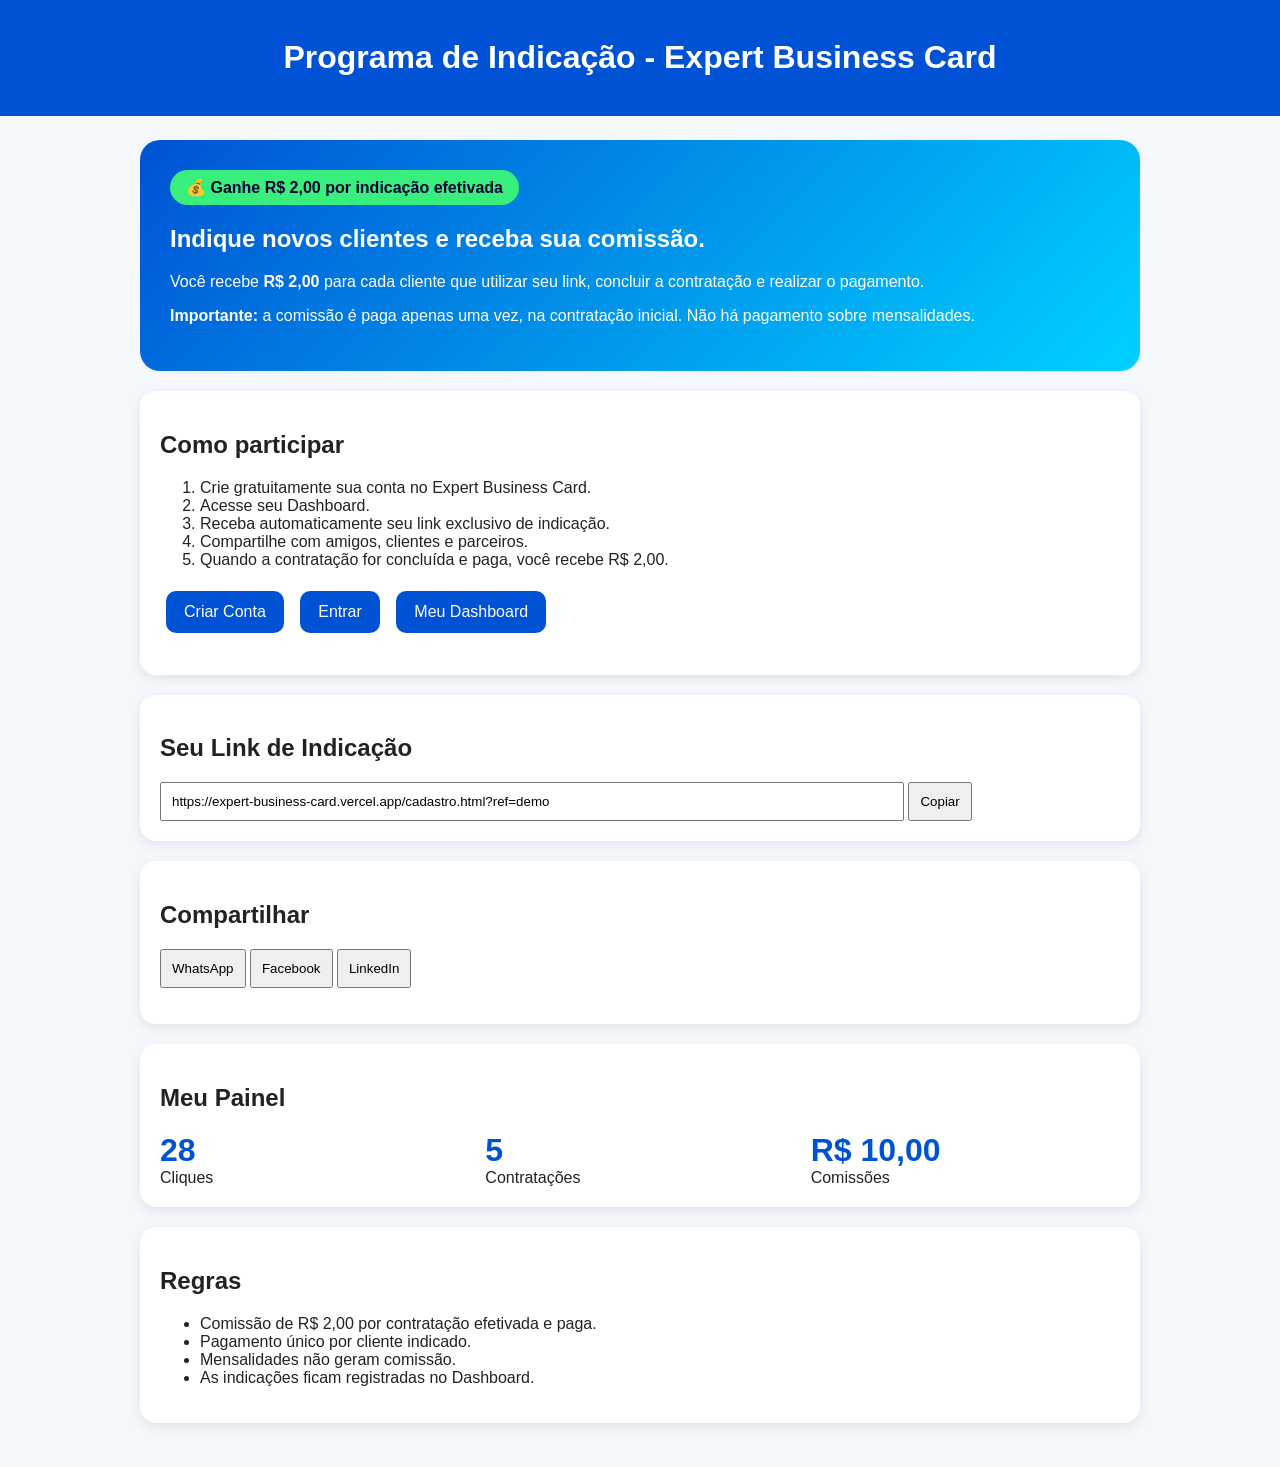
<file: programa-indicacao.html>
<!DOCTYPE html>
<html lang="pt-BR">
<head>
<meta charset="UTF-8">
<meta name="viewport" content="width=device-width,initial-scale=1">
<title>Programa de Indicação | Expert Business Card</title>
<style>
body{font-family:Arial,sans-serif;background:#f4f7fb;margin:0;color:#222}
header{background:#0052d4;color:#fff;padding:18px;text-align:center}
main{max-width:1000px;margin:auto;padding:24px}
.hero{background:linear-gradient(135deg,#0052d4,#00d2ff);color:#fff;padding:30px;border-radius:20px}
.badge{display:inline-block;background:#38ef7d;color:#003;padding:8px 16px;border-radius:20px;font-weight:bold}
.card{background:#fff;padding:20px;border-radius:16px;margin:20px 0;box-shadow:0 4px 12px rgba(0,0,0,.08)}
.grid{display:grid;grid-template-columns:repeat(auto-fit,minmax(220px,1fr));gap:16px}
.btn{display:inline-block;padding:12px 18px;border-radius:10px;text-decoration:none;color:#fff;background:#0052d4;margin:6px}
input{width:75%;padding:10px} button{padding:10px}
.stat{font-size:32px;font-weight:bold;color:#0052d4}
</style>
</head>
<body>
<header><h1>Programa de Indicação - Expert Business Card</h1></header>
<main>
<section class="hero">
<span class="badge">💰 Ganhe R$ 2,00 por indicação efetivada</span>
<h2>Indique novos clientes e receba sua comissão.</h2>
<p>Você recebe <b>R$ 2,00</b> para cada cliente que utilizar seu link, concluir a contratação e realizar o pagamento.</p>
<p><b>Importante:</b> a comissão é paga apenas uma vez, na contratação inicial. Não há pagamento sobre mensalidades.</p>
</section>

<div class="card">
<h2>Como participar</h2>
<ol>
<li>Crie gratuitamente sua conta no Expert Business Card.</li>
<li>Acesse seu Dashboard.</li>
<li>Receba automaticamente seu link exclusivo de indicação.</li>
<li>Compartilhe com amigos, clientes e parceiros.</li>
<li>Quando a contratação for concluída e paga, você recebe R$ 2,00.</li>
</ol>
<p>
<a class="btn" href="cadastro.html">Criar Conta</a>
<a class="btn" href="login.html">Entrar</a>
<a class="btn" href="dashboard.html">Meu Dashboard</a>
</p>
</div>

<div class="card">
<h2>Seu Link de Indicação</h2>
<input id="referral-link" readonly value="https://expert-business-card.vercel.app/cadastro.html?ref=demo">
<button onclick="copiar()">Copiar</button>
</div>

<div class="card">
<h2>Compartilhar</h2>
<p>
<button onclick="share('wa')">WhatsApp</button>
<button onclick="share('fb')">Facebook</button>
<button onclick="share('lk')">LinkedIn</button>
</p>
</div>

<div class="card">
<h2>Meu Painel</h2>
<div class="grid">
<div><div class="stat">28</div>Cliques</div>
<div><div class="stat">5</div>Contratações</div>
<div><div class="stat">R$ 10,00</div>Comissões</div>
</div>
</div>

<div class="card">
<h2>Regras</h2>
<ul>
<li>Comissão de R$ 2,00 por contratação efetivada e paga.</li>
<li>Pagamento único por cliente indicado.</li>
<li>Mensalidades não geram comissão.</li>
<li>As indicações ficam registradas no Dashboard.</li>
</ul>
</div>
</main>
<script>
function obterLink(){
 const s=JSON.parse(localStorage.getItem('ebc_sessao_ativa')||'null');
 return 'https://expert-business-card.vercel.app/cadastro.html?ref='+(s?s.ebc_id:'demo');
}
document.getElementById('referral-link').value=obterLink();
function copiar(){
 navigator.clipboard.writeText(document.getElementById('referral-link').value);
 alert('Link copiado!');
}
function share(r){
 const l=encodeURIComponent(obterLink());
 const m=encodeURIComponent('Conheça o Expert Business Card: ');
 if(r==='wa') window.open('https://wa.me/?text='+m+l);
 else if(r==='fb') window.open('https://www.facebook.com/sharer/sharer.php?u='+l);
 else if(r==='lk') window.open('https://www.linkedin.com/sharing/share-offsite/?url='+l);
}
</script>
</body>
</html>
</file>
